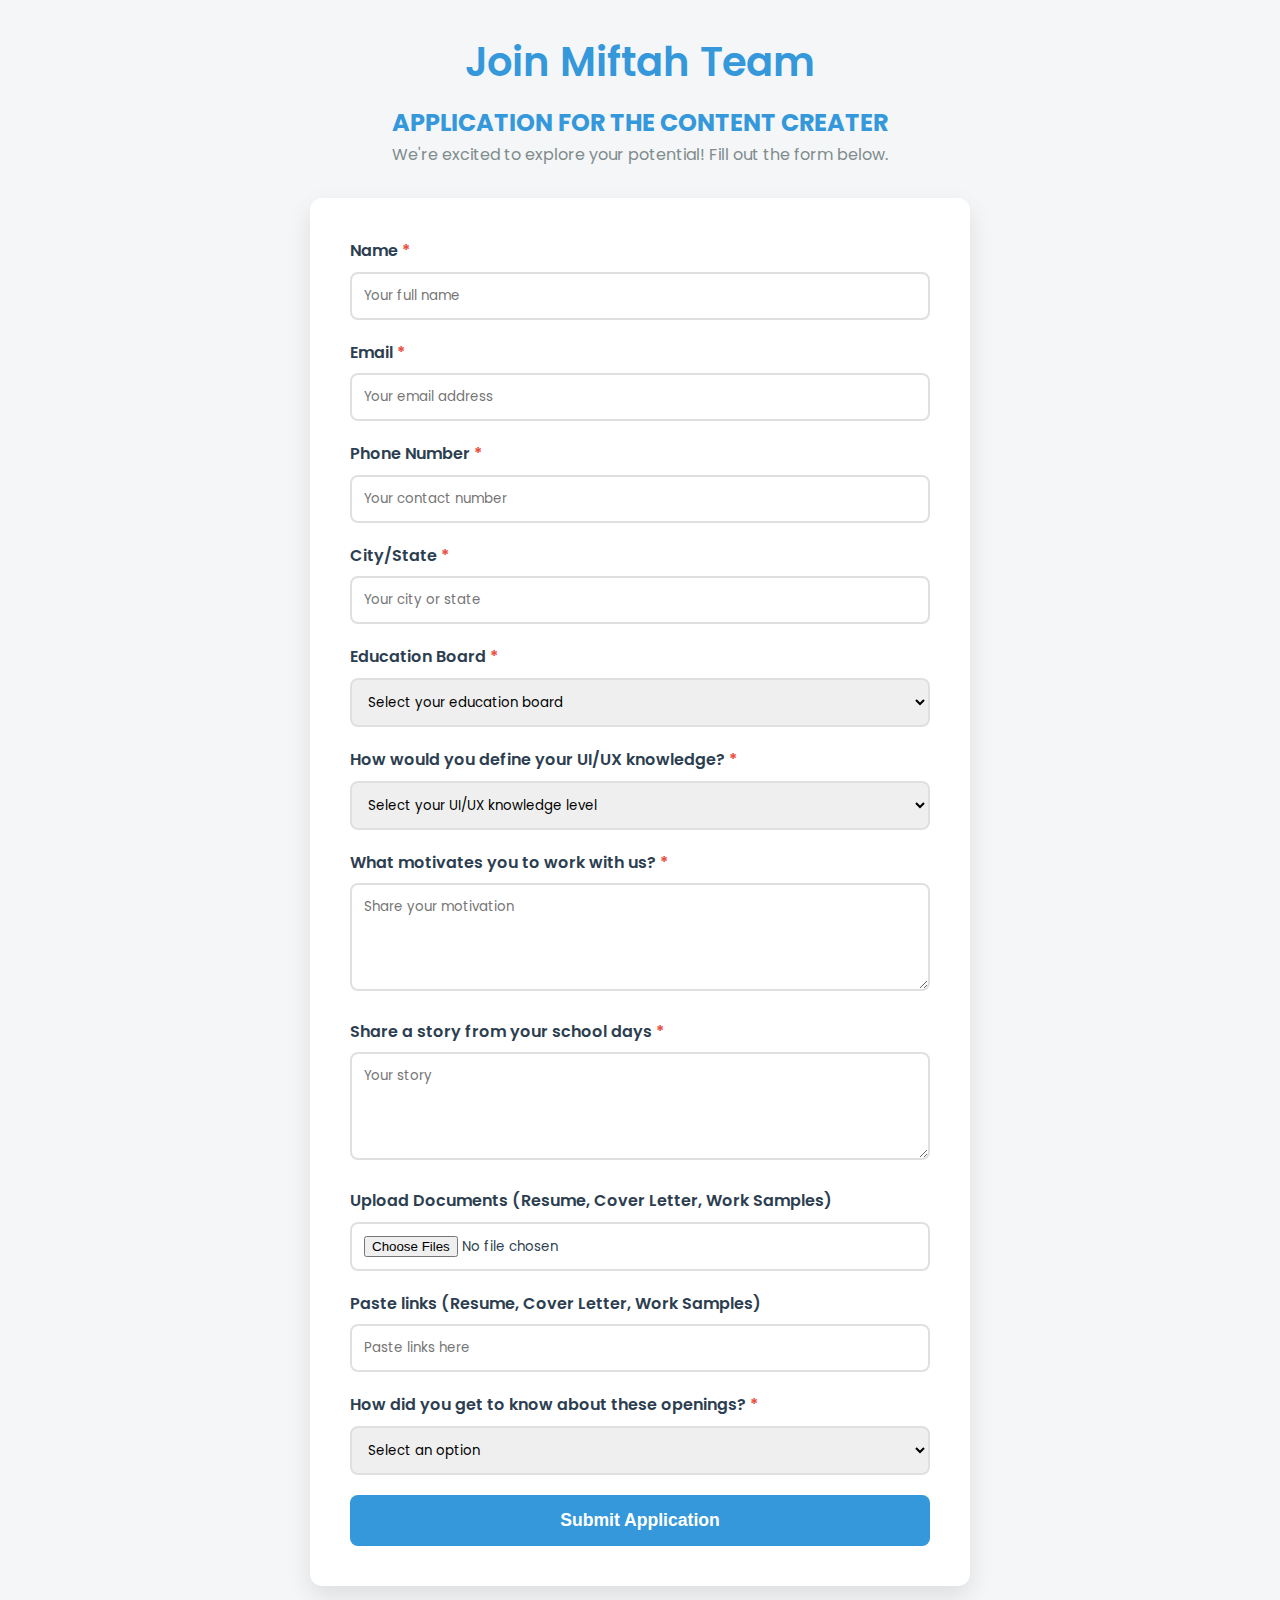
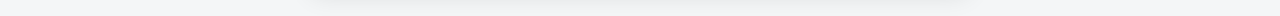
<file: Registration.html>
<!DOCTYPE html>
<html lang="en">
<head>
    <meta charset="UTF-8">
    <meta name="viewport" content="width=device-width, initial-scale=1.0">
    <title>Miftah - Work with Us</title>
    <link rel="stylesheet" href="styles.css">
    <link href="https://fonts.googleapis.com/css2?family=Poppins:wght@300;400;600&display=swap" rel="stylesheet">
</head>
<body>
    <div class="container" id="formContainer">
        <div class="form-header">
            <h1>Join Miftah Team</h1>
            <h2>APPLICATION FOR THE CONTENT CREATER</h2>
            <p>We're excited to explore your potential! Fill out the form below.</p>
        </div>

        <form id="miftahForm" class="miftah-form" enctype="multipart/form-data">
            <!-- Full Name -->
            <div class="form-group">
                <label for="name">Name<span class="required-marker">*</span></label>
                <input type="text" id="name" name="name" placeholder="Your full name" required>
            </div>

            <!-- Email -->
            <div class="form-group">
                <label for="email">Email<span class="required-marker">*</span></label>
                <input type="email" id="email" name="email" placeholder="Your email address" required>
            </div>

            <!-- Phone Number -->
            <div class="form-group">
                <label for="phone">Phone Number<span class="required-marker">*</span></label>
                <input type="tel" id="phone" name="phone" placeholder="Your contact number" required>
            </div>

            <!-- City/State -->
            <div class="form-group">
                <label for="city">City/State<span class="required-marker">*</span></label>
                <input type="text" id="city" name="city" placeholder="Your city or state" required>
            </div>

            <!-- Education Board -->
            <div class="form-group">
                <label>Education Board<span class="required-marker">*</span></label>
                <select id="educationBoard" name="educationBoard" required>
                    <option value="">Select your education board</option>
                    <option value="CBSE">CBSE</option>
                    <option value="CISCE">CISCE (ICSE/ISC/CVE)</option>
                    <option value="State Board">State Board</option>
                    <option value="IB">IB</option>
                    <option value="Cambridge IGCSE">Cambridge IGCSE</option>
                </select>
            </div>
            
            <!-- UI/UX Knowledge Question -->
            <div class="form-group" id="uiuxKnowledge">
                <label>How would you define your UI/UX knowledge?<span class="required-marker">*</span></label>
                <select name="uiuxKnowledge" required>
                    <option value="">Select your UI/UX knowledge level</option>
                    <option value="Excellent">Excellent</option>
                    <option value="Very Well">Very Well</option>
                    <option value="Average">Average</option>
                    <option value="Basic">Basic</option>
                    <option value="Don't Know">Don't Know</option>
                </select>
            </div>

            <!-- Motivation -->
            <div class="form-group">
                <label for="motivation">What motivates you to work with us?<span class="required-marker">*</span></label>
                <textarea id="motivation" name="motivation" rows="4" placeholder="Share your motivation" required></textarea>
            </div>

            <!-- Story from School Days -->
            <div class="form-group">
                <label for="schoolStory">Share a story from your school days<span class="required-marker">*</span></label>
                <textarea id="schoolStory" name="schoolStory" rows="4" placeholder="Your story" required></textarea>
            </div>

            <!-- File Upload -->
            <div class="form-group">
                <label for="resume">Upload Documents (Resume, Cover Letter, Work Samples)</label>
                <input type="file" id="resume" name="resume" accept=".pdf" multiple>
            </div>

            <!-- Paste Links -->
            <div class="form-group">
                <label for="links">Paste links (Resume, Cover Letter, Work Samples)</label>
                <input type="url" id="links" name="links" placeholder="Paste links here">
            </div>

            <!-- How You Got to Know -->
            <div class="form-group">
                <label>How did you get to know about these openings?<span class="required-marker">*</span></label>
                <select id="source" name="source" required>
                    <option value="">Select an option</option>
                    <option value="Family or Friends">Family or Friends</option>
                    <option value="Social Media">Social Media</option>
                    <option value="Search Engine">Search Engine (like Google)</option>
                    <option value="Job Boards">Job Boards (like Indeed)</option>
                    <option value="Other">Other</option>
                </select>
            </div>

            <!-- Submit Button -->
            <button type="submit" class="submit-btn">Submit Application</button>
        </form>
    </div>

    <!-- Loading Overlay -->
    <div class="loading-overlay" id="loadingOverlay">
        <div class="spinner"></div>
    </div>

    <!-- Success Page -->
    <div class="success-page" id="successPage">
        <div class="success-content">
            <h2>Application Submitted Successfully!</h2>
            <p>Thank you for your interest in joining the Miftah Team. We have received your application and will review it carefully.</p>
            <p>Our team will get back to you soon with further information or next steps.</p>
        </div>
    </div>

    <script src="scripts.js"></script>
</body>
</html>
</file>
<file: styles.css>
:root {
    --primary-color: #3498db;
    --secondary-color: #2ecc71;
    --background-color: #f4f6f7;
    --text-color: #2c3e50;
}

/* Reset and Base Styles */
* {
    margin: 0;
    padding: 0;
    box-sizing: border-box;
}

body {
    font-family: 'Poppins', Arial, sans-serif;
    background-color: var(--background-color);
    color: var(--text-color);
    line-height: 1.6;
}

.container {
    width: 100%;
    max-width: 700px;
    margin: 0 auto;
    padding: 30px 20px;
}

/* Form Header Styles */
.form-header {
    text-align: center;
    margin-bottom: 30px;
    color: var(--primary-color);
}

.form-header h1 {
    font-size: 2.5rem;
    font-weight: 600;
    margin-bottom: 10px;
}

.form-header p {
    color: #7f8c8d;
    font-size: 1rem;
}

/* Form Styles */
.miftah-form {
    background: white;
    border-radius: 12px;
    box-shadow: 0 10px 25px rgba(0, 0, 0, 0.1);
    padding: 40px;
    transition: all 0.3s ease;
}

.miftah-form:hover {
    box-shadow: 0 15px 35px rgba(0, 0, 0, 0.15);
}

/* Form Group Styles */
.form-group {
    margin-bottom: 20px;
}

.form-group label {
    display: block;
    margin-bottom: 8px;
    font-weight: 600;
    color: var(--text-color);
}

.form-group input, 
.form-group textarea, 
.form-group select {
    width: 100%;
    padding: 12px;
    border: 2px solid #e0e0e0;
    border-radius: 8px;
    font-family: 'Poppins', sans-serif;
    transition: border-color 0.3s ease;
}

.form-group input:focus, 
.form-group textarea:focus, 
.form-group select:focus {
    outline: none;
    border-color: var(--primary-color);
}

/* Submit Button Styles */
.submit-btn {
    width: 100%;
    padding: 15px;
    background-color: var(--primary-color);
    color: white;
    border: none;
    border-radius: 8px;
    font-size: 1.1rem;
    font-weight: 600;
    cursor: pointer;
    transition: background-color 0.3s ease, transform 0.2s;
}

.submit-btn:hover {
    background-color: #2980b9;
    transform: translateY(-3px);
}

/* Required Field Marker */
.required-marker {
    color: #e74c3c;
    margin-left: 4px;
}

/* Loading Overlay Styles */
.loading-overlay {
    position: fixed;
    top: 0;
    left: 0;
    width: 100%;
    height: 100%;
    background-color: rgba(255, 255, 255, 0.9);
    display: none;
    justify-content: center;
    align-items: center;
    z-index: 1000;
}

.spinner {
    width: 50px;
    height: 50px;
    border: 5px solid #f3f3f3;
    border-top: 5px solid var(--primary-color);
    border-radius: 50%;
    animation: spin 1s linear infinite;
}

@keyframes spin {
    0% { transform: rotate(0deg); }
    100% { transform: rotate(360deg); }
}

/* Success Page Styles */
.success-page {
    display: none;
    text-align: center;
    padding: 50px 20px;
    background-color: var(--background-color);
    min-height: 100vh;
}

.success-page .success-content {
    max-width: 600px;
    margin: 0 auto;
    background-color: white;
    padding: 40px;
    border-radius: 12px;
    box-shadow: 0 10px 25px rgba(0, 0, 0, 0.1);
}

.success-page h2 {
    color: var(--secondary-color);
    margin-bottom: 20px;
}

.success-page p {
    color: var(--text-color);
    line-height: 1.6;
}

/* Responsive Adjustments */
@media screen and (max-width: 600px) {
    .container {
        padding: 20px 10px;
    }

    .miftah-form {
        padding: 20px;
    }
}
</file>
